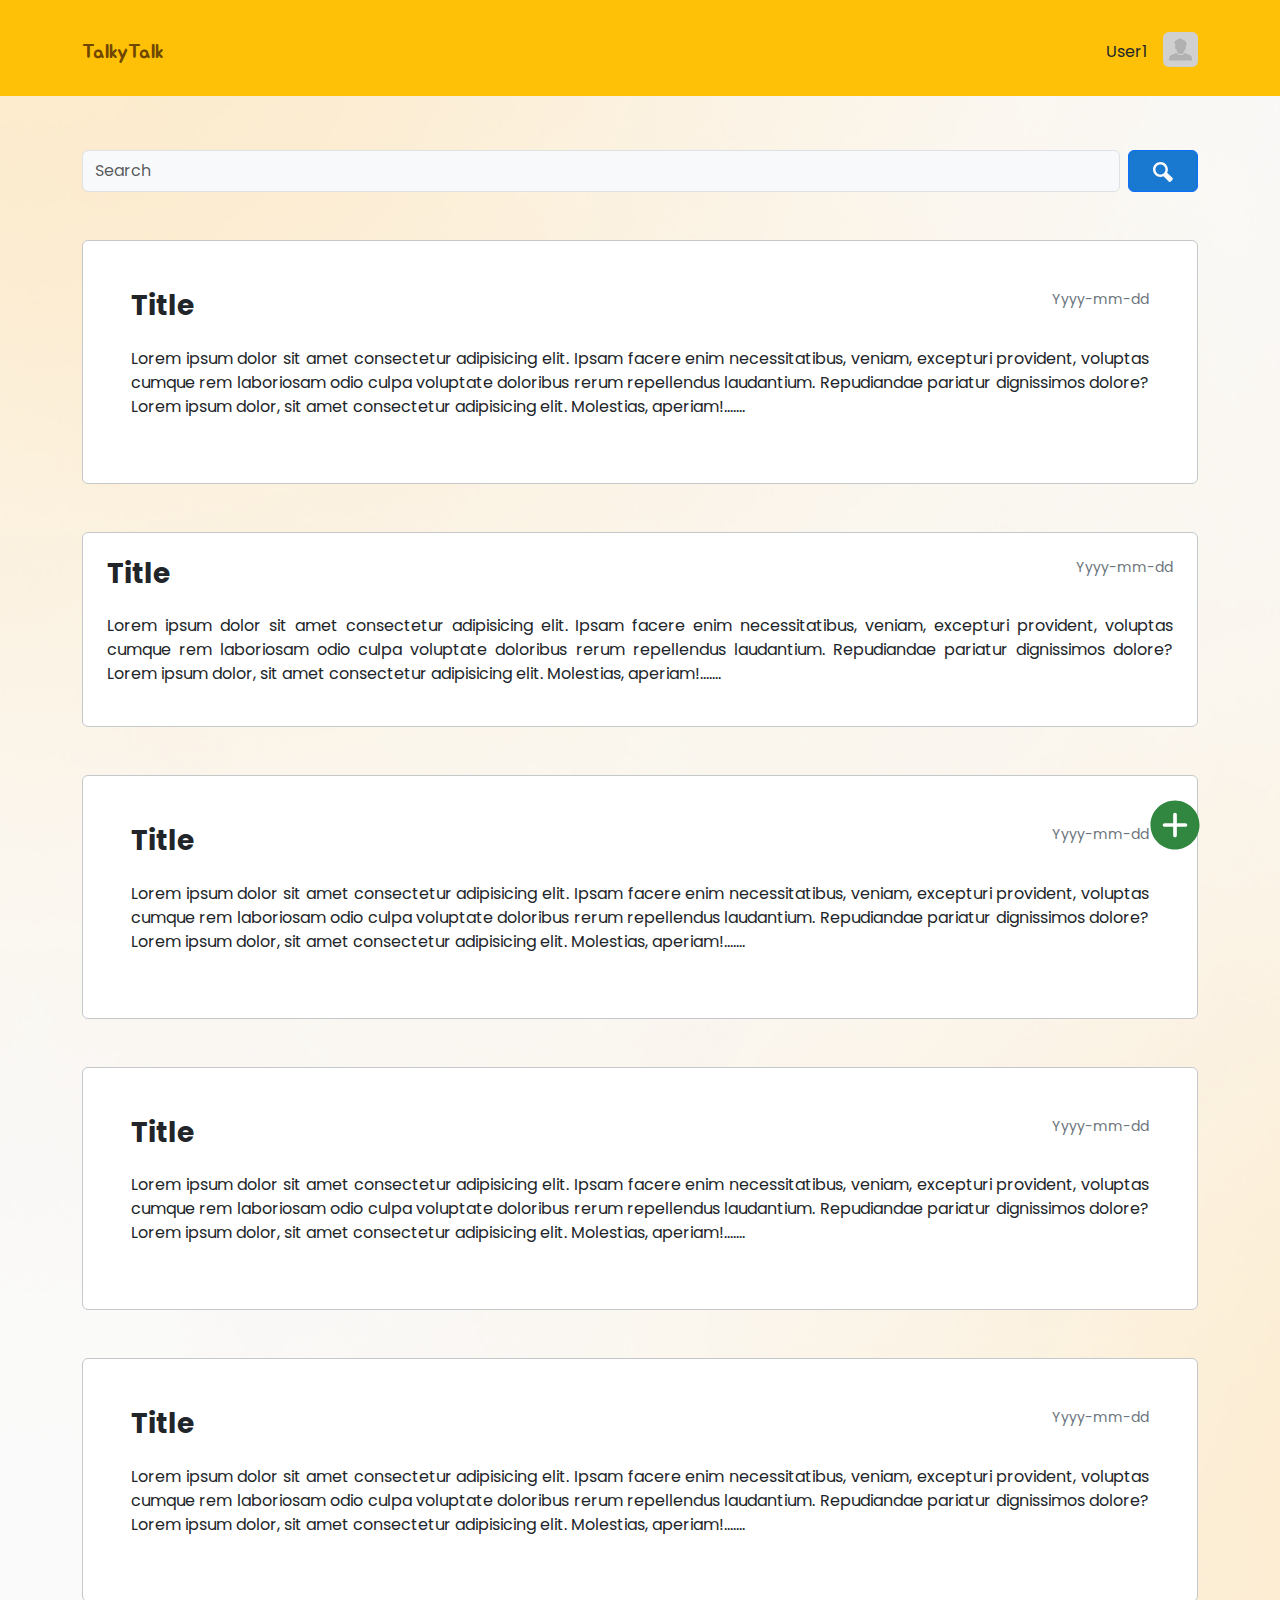
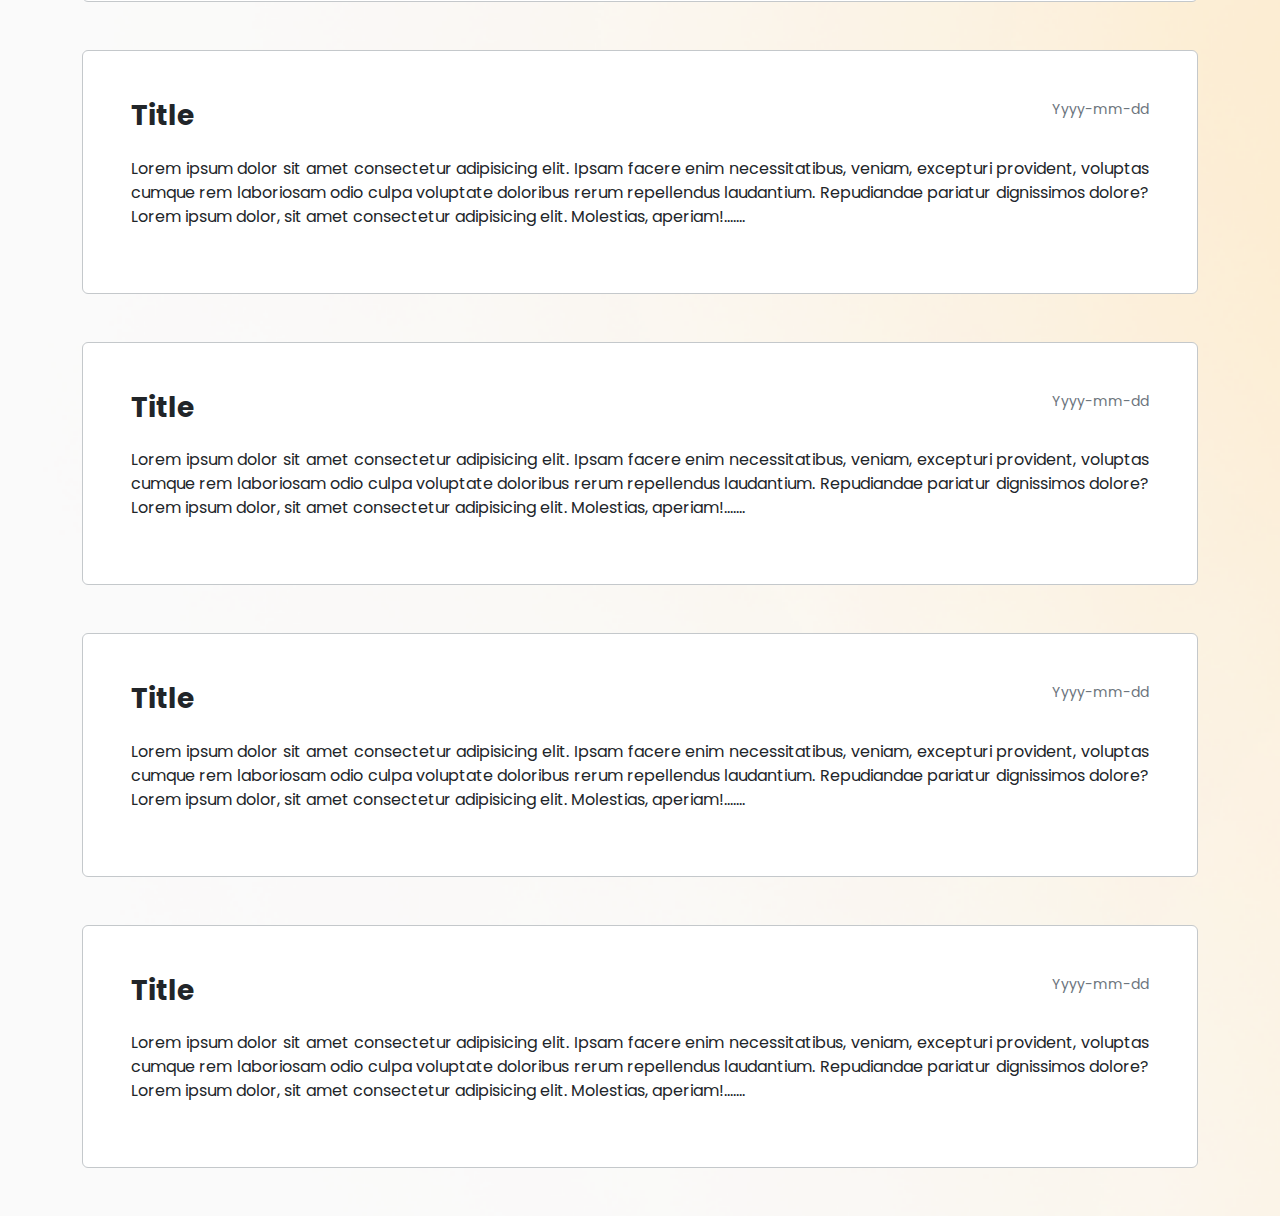
<file: TalkyTalk/App_Themes/MainTheme/index.html>
<!DOCTYPE html>
<html lang="en">
  <head>
    <meta charset="utf-8" />
    <meta name="viewport" content="width=device-width, initial-scale=1" />
    <title>TalkyTalk | Welcome!</title>
    <link
      href="https://cdn.jsdelivr.net/npm/bootstrap@5.3.3/dist/css/bootstrap.min.css"
      rel="stylesheet"
      integrity="sha384-QWTKZyjpPEjISv5WaRU9OFeRpok6YctnYmDr5pNlyT2bRjXh0JMhjY6hW+ALEwIH"
      crossorigin="anonymous"
    />
    <link rel="stylesheet" href="asset/style.css" />
  </head>
  <body class="bg-2">
    <nav class="navbar navbar-expand-lg bg-warning py-3 fixed-top">
      <div class="container">
        <button
          class="navbar-toggler"
          type="button"
          data-bs-toggle="collapse"
          data-bs-target="#navbarTogglerDemo03"
          aria-controls="navbarTogglerDemo03"
          aria-expanded="false"
          aria-label="Toggle navigation"
        >
          <span class="navbar-toggler-icon"></span>
        </button>
        <a class="navbar-brand jua dark-yellow mt-2" href="#">TalkyTalk</a>
        <div class="ms-auto mt-3 d-flex dropdown">
          <p class="me-3 mt-2">User1</p>
          <div
            class="profile-pict-sm rounded"
            data-bs-toggle="dropdown"
            aria-expanded="false"
          ></div>
          <ul class="dropdown-menu profile-dropdown text-center">
            <li>
              <a class="dropdown-item" href="#"
                ><img
                  src="asset/img/icon/user-icon.svg"
                  alt=""
                  class="me-1"
                  style="width: 20px"
                />
                Profile</a
              >
            </li>
            <li>
              <a class="dropdown-item text-danger" href="#"
                ><img
                  src="asset/img/icon/exit-icon.svg"
                  alt=""
                  class="me-1"
                  style="width: 20px"
                />
                Logout</a
              >
            </li>
          </ul>
        </div>
      </div>
    </nav>
    <a href="" class="text-decoration-none add-btn"
      ><img src="asset/img/icon/add-icon.svg" alt=""
    /></a>
    <div class="container w-100 pb-5" style="padding-top: 150px">
      <div class="d-flex" role="search" id="search-engine">
        <input
          class="form-control me-2 bg-light"
          type="search"
          placeholder="Search"
          aria-label="Search"
        />
        <button class="btn btn-primary py-2 px-4" type="submit">
          <img
            src="asset/img/icon/search-icon.svg"
            alt=""
            style="width: 20px"
          />
        </button>
      </div>

      <div
        class="post-container w-100 border border-secondary-subtle p-5 rounded bg-white mt-5"
      >
        <div class="d-flex justify-content-between">
          <h3 class="fw-bold" id="PostTitle">Title</h3>
          <small id="PostDate" class="text-secondary">Yyyy-mm-dd</small>
        </div>
        <p class="post-desc mt-3" id="PostDesc">
          Lorem ipsum dolor sit amet consectetur adipisicing elit. Ipsam facere
          enim necessitatibus, veniam, excepturi provident, voluptas cumque rem
          laboriosam odio culpa voluptate doloribus rerum repellendus
          laudantium. Repudiandae pariatur dignissimos dolore? Lorem ipsum
          dolor, sit amet consectetur adipisicing elit. Molestias, aperiam!
          Voluptatibus cum earum eos pariatur est, mollitia in alias veniam
          tempore ipsam unde dolore repudiandae obcaecati, minus tenetur, illo
          perspiciatis.
        </p>
      </div>
      <div
        class="post-container w-100 border border-secondary-subtle p-4 rounded bg-white mt-5"
      >
        <div class="d-flex justify-content-between">
          <h3 class="fw-bold" id="PostTitleLabel">Title</h3>
          <small id="PostDateLabel" class="text-secondary">Yyyy-mm-dd</small>
        </div>
        <p class="post-desc mt-3" id="PostDesc">
          Lorem ipsum dolor sit amet consectetur adipisicing elit. Ipsam facere
          enim necessitatibus, veniam, excepturi provident, voluptas cumque rem
          laboriosam odio culpa voluptate doloribus rerum repellendus
          laudantium. Repudiandae pariatur dignissimos dolore? Lorem ipsum
          dolor, sit amet consectetur adipisicing elit. Molestias, aperiam!
          Voluptatibus cum earum eos pariatur est, mollitia in alias veniam
          tempore ipsam unde dolore repudiandae obcaecati, minus tenetur, illo
          perspiciatis.
        </p>
      </div>
      <div
        class="post-container w-100 border border-secondary-subtle p-5 rounded bg-white mt-5"
      >
        <div class="d-flex justify-content-between">
          <h3 class="fw-bold" id="PostTitle">Title</h3>
          <small id="PostDate" class="text-secondary">Yyyy-mm-dd</small>
        </div>
        <p class="post-desc mt-3" id="PostDesc">
          Lorem ipsum dolor sit amet consectetur adipisicing elit. Ipsam facere
          enim necessitatibus, veniam, excepturi provident, voluptas cumque rem
          laboriosam odio culpa voluptate doloribus rerum repellendus
          laudantium. Repudiandae pariatur dignissimos dolore? Lorem ipsum
          dolor, sit amet consectetur adipisicing elit. Molestias, aperiam!
          Voluptatibus cum earum eos pariatur est, mollitia in alias veniam
          tempore ipsam unde dolore repudiandae obcaecati, minus tenetur, illo
          perspiciatis.
        </p>
      </div>
      <div
        class="post-container w-100 border border-secondary-subtle p-5 rounded bg-white mt-5"
      >
        <div class="d-flex justify-content-between">
          <h3 class="fw-bold" id="PostTitle">Title</h3>
          <small id="PostDate" class="text-secondary">Yyyy-mm-dd</small>
        </div>
        <p class="post-desc mt-3" id="PostDesc">
          Lorem ipsum dolor sit amet consectetur adipisicing elit. Ipsam facere
          enim necessitatibus, veniam, excepturi provident, voluptas cumque rem
          laboriosam odio culpa voluptate doloribus rerum repellendus
          laudantium. Repudiandae pariatur dignissimos dolore? Lorem ipsum
          dolor, sit amet consectetur adipisicing elit. Molestias, aperiam!
          Voluptatibus cum earum eos pariatur est, mollitia in alias veniam
          tempore ipsam unde dolore repudiandae obcaecati, minus tenetur, illo
          perspiciatis.
        </p>
      </div>
      <div
        class="post-container w-100 border border-secondary-subtle p-5 rounded bg-white mt-5"
      >
        <div class="d-flex justify-content-between">
          <h3 class="fw-bold" id="PostTitle">Title</h3>
          <small id="PostDate" class="text-secondary">Yyyy-mm-dd</small>
        </div>
        <p class="post-desc mt-3" id="PostDesc">
          Lorem ipsum dolor sit amet consectetur adipisicing elit. Ipsam facere
          enim necessitatibus, veniam, excepturi provident, voluptas cumque rem
          laboriosam odio culpa voluptate doloribus rerum repellendus
          laudantium. Repudiandae pariatur dignissimos dolore? Lorem ipsum
          dolor, sit amet consectetur adipisicing elit. Molestias, aperiam!
          Voluptatibus cum earum eos pariatur est, mollitia in alias veniam
          tempore ipsam unde dolore repudiandae obcaecati, minus tenetur, illo
          perspiciatis.
        </p>
      </div>
      <div
        class="post-container w-100 border border-secondary-subtle p-5 rounded bg-white mt-5"
      >
        <div class="d-flex justify-content-between">
          <h3 class="fw-bold" id="PostTitle">Title</h3>
          <small id="PostDate" class="text-secondary">Yyyy-mm-dd</small>
        </div>
        <p class="post-desc mt-3" id="PostDesc">
          Lorem ipsum dolor sit amet consectetur adipisicing elit. Ipsam facere
          enim necessitatibus, veniam, excepturi provident, voluptas cumque rem
          laboriosam odio culpa voluptate doloribus rerum repellendus
          laudantium. Repudiandae pariatur dignissimos dolore? Lorem ipsum
          dolor, sit amet consectetur adipisicing elit. Molestias, aperiam!
          Voluptatibus cum earum eos pariatur est, mollitia in alias veniam
          tempore ipsam unde dolore repudiandae obcaecati, minus tenetur, illo
          perspiciatis.
        </p>
      </div>
      <div
        class="post-container w-100 border border-secondary-subtle p-5 rounded bg-white mt-5"
      >
        <div class="d-flex justify-content-between">
          <h3 class="fw-bold" id="PostTitle">Title</h3>
          <small id="PostDate" class="text-secondary">Yyyy-mm-dd</small>
        </div>
        <p class="post-desc mt-3" id="PostDesc">
          Lorem ipsum dolor sit amet consectetur adipisicing elit. Ipsam facere
          enim necessitatibus, veniam, excepturi provident, voluptas cumque rem
          laboriosam odio culpa voluptate doloribus rerum repellendus
          laudantium. Repudiandae pariatur dignissimos dolore? Lorem ipsum
          dolor, sit amet consectetur adipisicing elit. Molestias, aperiam!
          Voluptatibus cum earum eos pariatur est, mollitia in alias veniam
          tempore ipsam unde dolore repudiandae obcaecati, minus tenetur, illo
          perspiciatis.
        </p>
      </div>
      <div
        class="post-container w-100 border border-secondary-subtle p-5 rounded bg-white mt-5"
      >
        <div class="d-flex justify-content-between">
          <h3 class="fw-bold" id="PostTitle">Title</h3>
          <small id="PostDate" class="text-secondary">Yyyy-mm-dd</small>
        </div>
        <p class="post-desc mt-3" id="PostDesc">
          Lorem ipsum dolor sit amet consectetur adipisicing elit. Ipsam facere
          enim necessitatibus, veniam, excepturi provident, voluptas cumque rem
          laboriosam odio culpa voluptate doloribus rerum repellendus
          laudantium. Repudiandae pariatur dignissimos dolore? Lorem ipsum
          dolor, sit amet consectetur adipisicing elit. Molestias, aperiam!
          Voluptatibus cum earum eos pariatur est, mollitia in alias veniam
          tempore ipsam unde dolore repudiandae obcaecati, minus tenetur, illo
          perspiciatis.
        </p>
      </div>
      <div
        class="post-container w-100 border border-secondary-subtle p-5 rounded bg-white mt-5"
      >
        <div class="d-flex justify-content-between">
          <h3 class="fw-bold" id="PostTitle">Title</h3>
          <small id="PostDate" class="text-secondary">Yyyy-mm-dd</small>
        </div>
        <p class="post-desc mt-3" id="PostDesc">
          Lorem ipsum dolor sit amet consectetur adipisicing elit. Ipsam facere
          enim necessitatibus, veniam, excepturi provident, voluptas cumque rem
          laboriosam odio culpa voluptate doloribus rerum repellendus
          laudantium. Repudiandae pariatur dignissimos dolore? Lorem ipsum
          dolor, sit amet consectetur adipisicing elit. Molestias, aperiam!
          Voluptatibus cum earum eos pariatur est, mollitia in alias veniam
          tempore ipsam unde dolore repudiandae obcaecati, minus tenetur, illo
          perspiciatis.
        </p>
      </div>
    </div>
    <script
      src="https://cdn.jsdelivr.net/npm/bootstrap@5.3.3/dist/js/bootstrap.bundle.min.js"
      integrity="sha384-YvpcrYf0tY3lHB60NNkmXc5s9fDVZLESaAA55NDzOxhy9GkcIdslK1eN7N6jIeHz"
      crossorigin="anonymous"
    ></script>
    <script src="script.js"></script>
  </body>
</html>
</file>
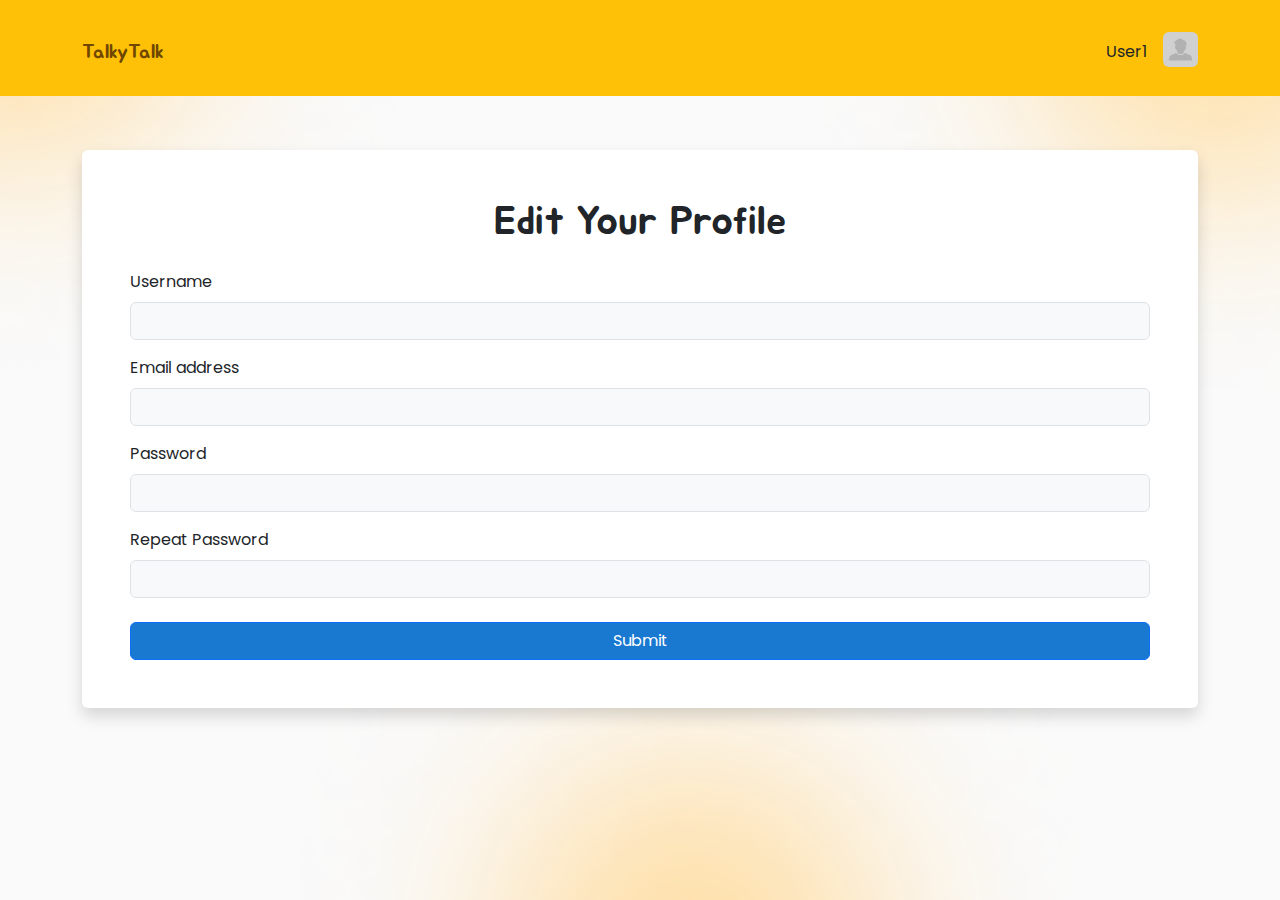
<file: TalkyTalk/App_Themes/MainTheme/edit_profile.html>
<!DOCTYPE html>
<html lang="en">
  <head>
    <meta charset="utf-8" />
    <meta name="viewport" content="width=device-width, initial-scale=1" />
    <title>Edit your profile here!</title>
    <link
      href="https://cdn.jsdelivr.net/npm/bootstrap@5.3.3/dist/css/bootstrap.min.css"
      rel="stylesheet"
      integrity="sha384-QWTKZyjpPEjISv5WaRU9OFeRpok6YctnYmDr5pNlyT2bRjXh0JMhjY6hW+ALEwIH"
      crossorigin="anonymous"
    />
    <link rel="stylesheet" href="asset/style.css" />
  </head>
  <body class="bg-1">
    <nav class="navbar navbar-expand-lg bg-warning py-3 fixed-top">
      <div class="container">
        <button
          class="navbar-toggler"
          type="button"
          data-bs-toggle="collapse"
          data-bs-target="#navbarTogglerDemo03"
          aria-controls="navbarTogglerDemo03"
          aria-expanded="false"
          aria-label="Toggle navigation"
        >
          <span class="navbar-toggler-icon"></span>
        </button>
        <a class="navbar-brand jua dark-yellow mt-2" href="#">TalkyTalk</a>
        <div class="ms-auto mt-3 d-flex dropdown">
          <p class="me-3 mt-2">User1</p>
          <div
            class="profile-pict-sm rounded"
            data-bs-toggle="dropdown"
            aria-expanded="false"
          ></div>
          <ul class="dropdown-menu profile-dropdown text-center">
            <li>
              <a class="dropdown-item" href="#"
                ><img
                  src="asset/img/icon/user-icon.svg"
                  alt=""
                  class="me-1"
                  style="width: 20px"
                />
                Profile</a
              >
            </li>
            <li>
              <a class="dropdown-item text-danger" href="#"
                ><img
                  src="asset/img/icon/exit-icon.svg"
                  alt=""
                  class="me-1"
                  style="width: 20px"
                />
                Logout</a
              >
            </li>
          </ul>
        </div>
      </div>
    </nav>
    <div class="container w-100 pb-5" style="padding-top: 150px">
      <section id="edit-profile" class="bg-white rounded shadow p-5">
        <h1 class="jua text-center">Edit Your Profile</h1>
        <form>
          <div class="mb-3 mt-4">
            <label for="username" class="form-label">Username</label>
            <input
              type="Text"
              class="form-control text-bg-light"
              id="UsernameTxt"
            />
          </div>
          <div class="mb-3">
            <label for="email" class="form-label">Email address</label>
            <input
              type="email"
              class="form-control text-bg-light"
              id="EmailTxt"
            />
          </div>
          <div class="mb-3">
            <label for="password" class="form-label">Password</label>
            <input
              type="password"
              class="form-control text-bg-light"
              id="PasswordTxt"
            />
          </div>
          <div class="mb-3">
            <label for="repeat-password" class="form-label"
              >Repeat Password</label
            >
            <input
              type="password"
              class="form-control text-bg-light"
              id="RepeatPasswordTxt"
            />
          </div>
          <button
            type="submit"
            class="btn btn-primary w-100 mt-2"
            id="SubmitBtn"
          >
            Submit
          </button>
        </form>
      </section>
    </div>
    <script
      src="https://cdn.jsdelivr.net/npm/bootstrap@5.3.3/dist/js/bootstrap.bundle.min.js"
      integrity="sha384-YvpcrYf0tY3lHB60NNkmXc5s9fDVZLESaAA55NDzOxhy9GkcIdslK1eN7N6jIeHz"
      crossorigin="anonymous"
    ></script>
  </body>
</html>
</file>
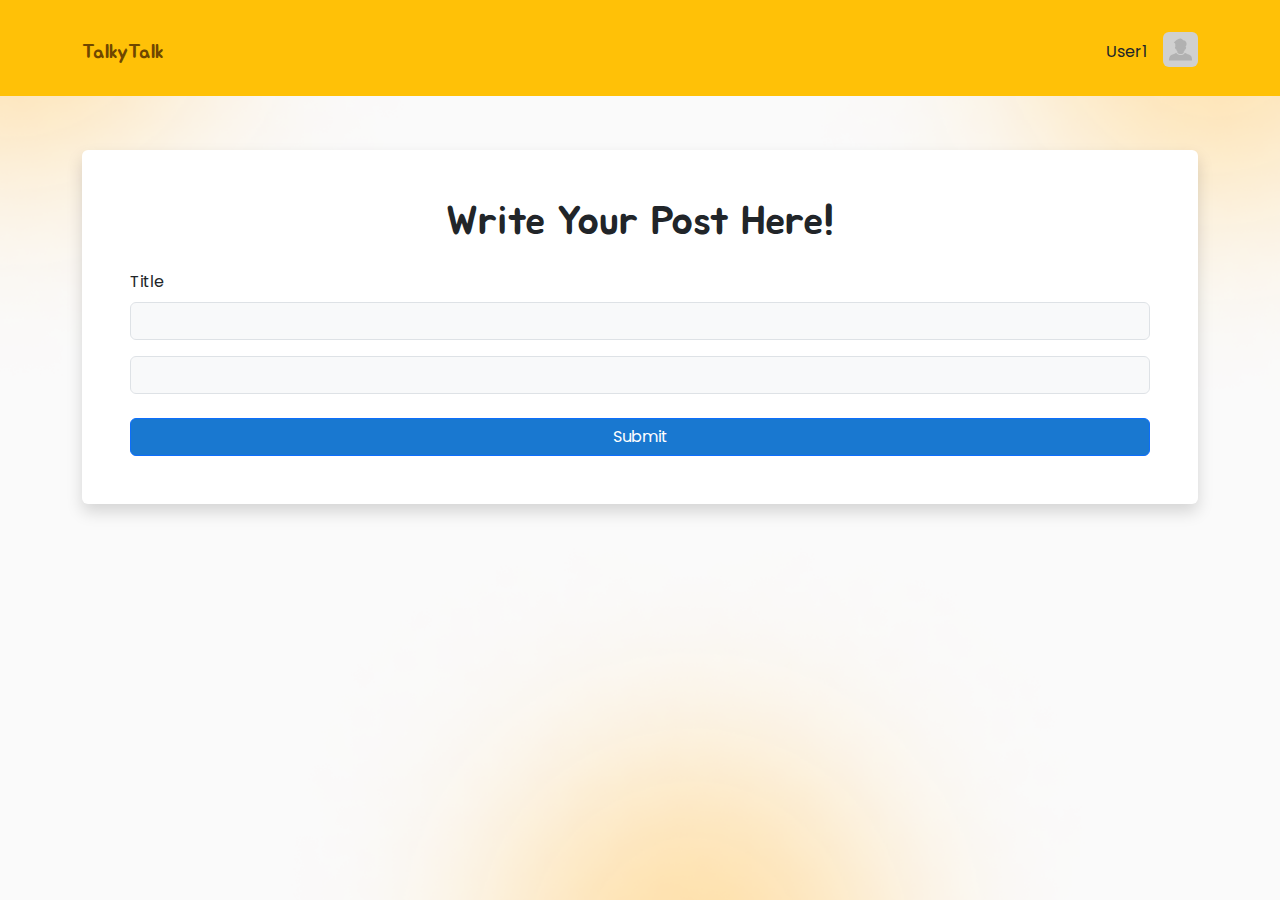
<file: TalkyTalk/App_Themes/MainTheme/post_form.html>
<!DOCTYPE html>
<html lang="en">
  <head>
    <meta charset="utf-8" />
    <meta name="viewport" content="width=device-width, initial-scale=1" />
    <title>Write your post right now!</title>
    <link
      href="https://cdn.jsdelivr.net/npm/bootstrap@5.3.3/dist/css/bootstrap.min.css"
      rel="stylesheet"
      integrity="sha384-QWTKZyjpPEjISv5WaRU9OFeRpok6YctnYmDr5pNlyT2bRjXh0JMhjY6hW+ALEwIH"
      crossorigin="anonymous"
    />
    <link rel="stylesheet" href="asset/style.css" />
  </head>
  <body class="bg-1">
    <nav class="navbar navbar-expand-lg bg-warning py-3 fixed-top">
      <div class="container">
        <button
          class="navbar-toggler"
          type="button"
          data-bs-toggle="collapse"
          data-bs-target="#navbarTogglerDemo03"
          aria-controls="navbarTogglerDemo03"
          aria-expanded="false"
          aria-label="Toggle navigation"
        >
          <span class="navbar-toggler-icon"></span>
        </button>
        <a class="navbar-brand jua dark-yellow mt-2" href="#">TalkyTalk</a>
        <div class="ms-auto mt-3 d-flex dropdown">
          <p class="me-3 mt-2">User1</p>
          <div
            class="profile-pict-sm rounded"
            data-bs-toggle="dropdown"
            aria-expanded="false"
          ></div>
          <ul class="dropdown-menu profile-dropdown text-center">
            <li>
              <a class="dropdown-item" href="#"
                ><img
                  src="asset/img/icon/user-icon.svg"
                  alt=""
                  class="me-1"
                  style="width: 20px"
                />
                Profile</a
              >
            </li>
            <li>
              <a class="dropdown-item text-danger" href="#"
                ><img
                  src="asset/img/icon/exit-icon.svg"
                  alt=""
                  class="me-1"
                  style="width: 20px"
                />
                Logout</a
              >
            </li>
          </ul>
        </div>
      </div>
    </nav>
    <div class="container w-100 pb-5" style="padding-top: 150px">
      <section id="edit-profile" class="bg-white rounded shadow p-5">
        <h1 class="jua text-center">Write Your Post Here!</h1>
        <form>
          <div class="mb-3 mt-4">
            <label for="username" class="form-label">Title</label>
            <input
              type="text"
              class="form-control text-bg-light"
              id="TitleTxt"
            />
          </div>
          <div class="mb-3">
            <!-- Make this multiline input -->
            <input
              type="text"
              class="form-control text-bg-light"
              id="DescTxt"
            />
          </div>
          <button
            type="submit"
            class="btn btn-primary w-100 mt-2"
            id="submitBtn"
          >
            Submit
          </button>
        </form>
      </section>
    </div>
    <script
      src="https://cdn.jsdelivr.net/npm/bootstrap@5.3.3/dist/js/bootstrap.bundle.min.js"
      integrity="sha384-YvpcrYf0tY3lHB60NNkmXc5s9fDVZLESaAA55NDzOxhy9GkcIdslK1eN7N6jIeHz"
      crossorigin="anonymous"
    ></script>
  </body>
</html>
</file>
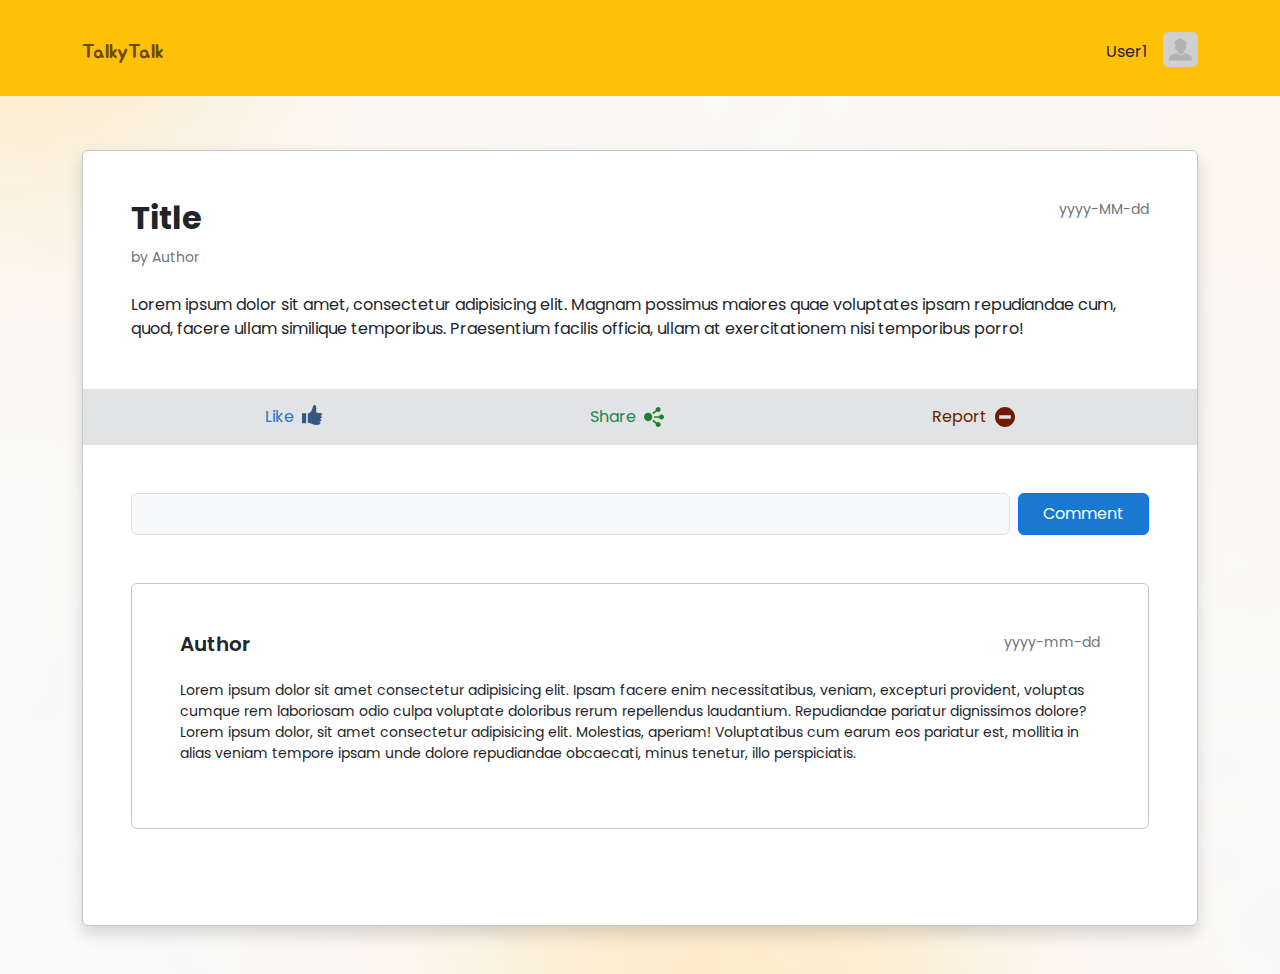
<file: TalkyTalk/App_Themes/MainTheme/user_post.html>
<!DOCTYPE html>
<html lang="en">
  <head>
    <meta charset="utf-8" />
    <meta name="viewport" content="width=device-width, initial-scale=1" />
    <title>TalkyTalk | Welcome!</title>
    <link
      href="https://cdn.jsdelivr.net/npm/bootstrap@5.3.3/dist/css/bootstrap.min.css"
      rel="stylesheet"
      integrity="sha384-QWTKZyjpPEjISv5WaRU9OFeRpok6YctnYmDr5pNlyT2bRjXh0JMhjY6hW+ALEwIH"
      crossorigin="anonymous"
    />
    <link rel="stylesheet" href="asset/style.css" />
  </head>
  <body class="bg-2">
    <nav class="navbar navbar-expand-lg bg-warning py-3 fixed-top">
      <div class="container">
        <button
          class="navbar-toggler"
          type="button"
          data-bs-toggle="collapse"
          data-bs-target="#navbarTogglerDemo03"
          aria-controls="navbarTogglerDemo03"
          aria-expanded="false"
          aria-label="Toggle navigation"
        >
          <span class="navbar-toggler-icon"></span>
        </button>
        <a class="navbar-brand jua dark-yellow mt-2" href="#">TalkyTalk</a>
        <div class="ms-auto mt-3 d-flex dropdown">
          <p class="me-3 mt-2">User1</p>
          <div
            class="profile-pict-sm rounded"
            data-bs-toggle="dropdown"
            aria-expanded="false"
          ></div>
          <ul class="dropdown-menu profile-dropdown text-center">
            <li>
              <a class="dropdown-item" href="#"
                ><img
                  src="asset/img/icon/user-icon.svg"
                  alt=""
                  class="me-1"
                  style="width: 20px"
                />
                Profile</a
              >
            </li>
            <li>
              <a class="dropdown-item text-danger" href="#"
                ><img
                  src="asset/img/icon/exit-icon.svg"
                  alt=""
                  class="me-1"
                  style="width: 20px"
                />
                Logout</a
              >
            </li>
          </ul>
        </div>
      </div>
    </nav>
    <div class="container w-100 pb-5" style="padding-top: 150px">
      <div
        class="user-post-container w-100 bg-white border border-secondary-subtle shadow py-5 rounded"
      >
        <div class="container px-5">
          <div class="d-flex justify-content-between">
            <h2 class="fw-bold">Title</h2>
            <small class="text-secondary">yyyy-MM-dd</small>
          </div>
          <small class="text-secondary">by Author</small>
          <p class="user-post-desc mt-4" id="DescTxt">
            Lorem ipsum dolor sit amet, consectetur adipisicing elit. Magnam
            possimus maiores quae voluptates ipsam repudiandae cum, quod, facere
            ullam similique temporibus. Praesentium facilis officia, ullam at
            exercitationem nisi temporibus porro!
          </p>
        </div>
        <div
          class="post-action container px-5 py-3 mt-5 bg-secondary-subtle d-flex justify-content-around"
        >
          <div class="d-flex">
            <a href="#" class="text-decoration-none text-primary" id="ShareBtn"
              >Like
            </a>
            <img
              src="asset/img/icon/like-icon.svg"
              alt=""
              class="ms-2 mb-1"
              style="width: 20px"
            />
          </div>
          <div class="d-flex">
            <a href="#" class="text-decoration-none text-success" id="ShareBtn"
              >Share
            </a>
            <img
              src="asset/img/icon/share-icon.svg"
              alt=""
              class="ms-2"
              style="width: 20px"
            />
          </div>
          <div class="d-flex">
            <button
              type="button"
              class="text-decoration-none text-danger border-0"
              data-bs-toggle="modal"
              data-bs-target="#ReportModal"
              id="ReportBtn"
            >
              Report
            </button>
            <img
              src="asset/img/icon/report-icon.svg"
              alt=""
              class="ms-2"
              style="width: 20px"
            />
          </div>
        </div>
        <div class="container p-5">
          <div class="d-flex">
            <input
              class="form-control me-2 bg-light"
              type="text"
              id="CommentTxt"
            />
            <!--Make this multiline -->
            <button
              class="btn btn-primary py-2 px-4"
              type="submit"
              id="CommentBtn"
            >
              Comment
            </button>
          </div>
          <div
            class="post-container border border-secondary-subtle p-5 rounded bg-white mt-5"
          >
            <div class="d-flex justify-content-between">
              <h5 class="fw-semibold" id="CommentAuthorLabel">Author</h5>
              <small
                class="text-secondary"
                class="comment-date"
                id="CommentDateLabel"
                >yyyy-mm-dd</small
              >
            </div>
            <p class="comment-desc mt-3" id="CommentLabel">
              Lorem ipsum dolor sit amet consectetur adipisicing elit. Ipsam
              facere enim necessitatibus, veniam, excepturi provident, voluptas
              cumque rem laboriosam odio culpa voluptate doloribus rerum
              repellendus laudantium. Repudiandae pariatur dignissimos dolore?
              Lorem ipsum dolor, sit amet consectetur adipisicing elit.
              Molestias, aperiam! Voluptatibus cum earum eos pariatur est,
              mollitia in alias veniam tempore ipsam unde dolore repudiandae
              obcaecati, minus tenetur, illo perspiciatis.
            </p>
          </div>
        </div>
      </div>
    </div>
    <div
      class="modal fade"
      id="ReportModal"
      tabindex="-1"
      aria-labelledby="ReportLabel"
      aria-hidden="true"
    >
      <div class="modal-dialog">
        <div class="modal-content">
          <div class="modal-header">
            <h1 class="modal-title fs-5 jua" id="ReportLabel">Report</h1>
          </div>
          <div class="modal-body">
            <!-- <div class="mb-3">
              <label for="TitleTxt" class="form-label">Title</label>
              <input
                type="text"
                class="form-control text-bg-light"
                id="TitleTxt"
              />
            </div> -->
            <div class="mb-3">
              <input
                type="text"
                class="form-control text-bg-light"
                id="ReportDescTxt"
              />
              <!-- Make it multiline -->
            </div>
          </div>
          <div class="modal-footer">
            <button
              type="button"
              class="btn btn-secondary"
              data-bs-dismiss="modal"
            >
              Close
            </button>
            <button type="button" class="btn btn-primary">Submit</button>
          </div>
        </div>
      </div>
    </div>
    <script
      src="https://cdn.jsdelivr.net/npm/bootstrap@5.3.3/dist/js/bootstrap.bundle.min.js"
      integrity="sha384-YvpcrYf0tY3lHB60NNkmXc5s9fDVZLESaAA55NDzOxhy9GkcIdslK1eN7N6jIeHz"
      crossorigin="anonymous"
    ></script>
    <script src="script.js"></script>
  </body>
</html>
</file>
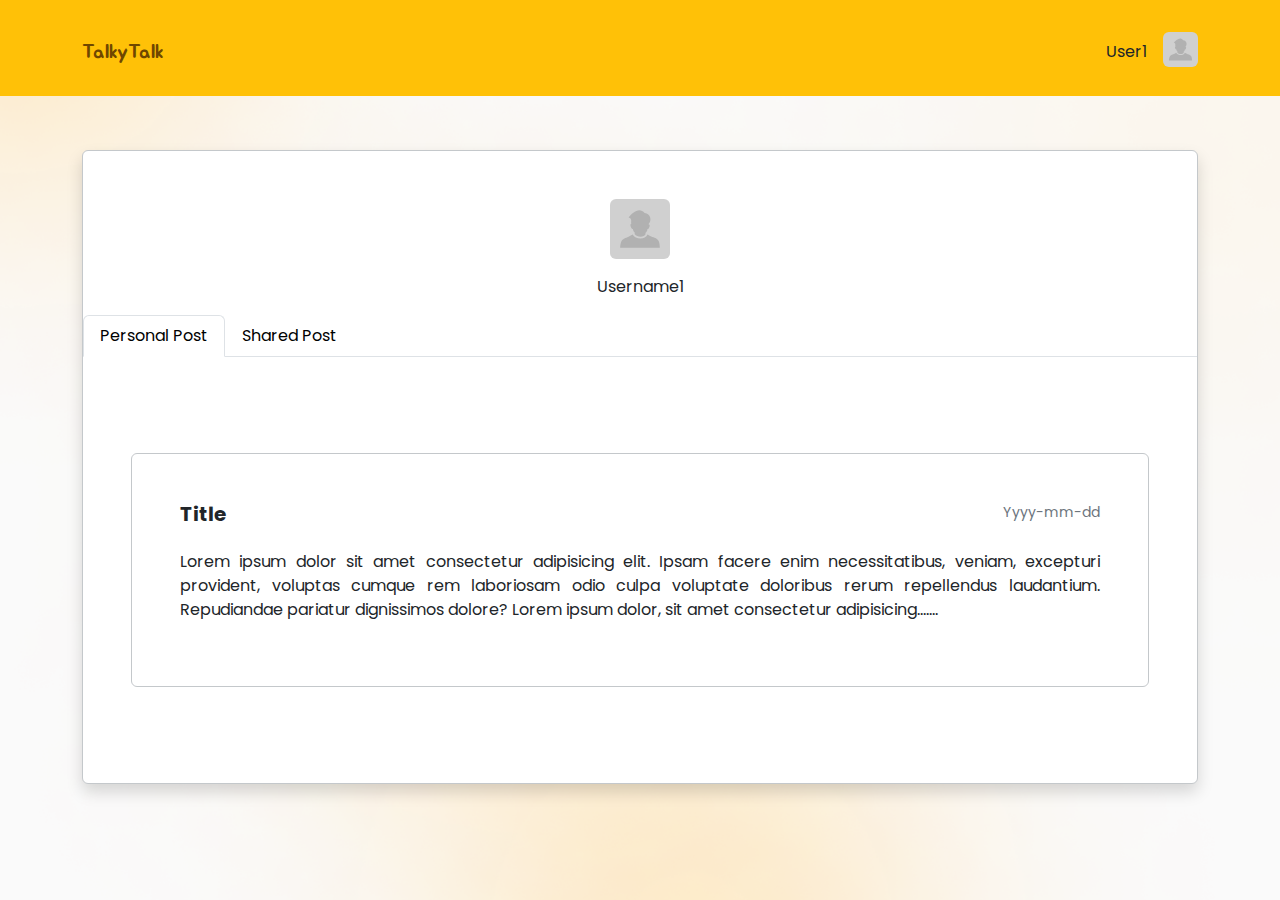
<file: TalkyTalk/App_Themes/MainTheme/user_profile.html>
<!DOCTYPE html>
<html lang="en">
  <head>
    <meta charset="utf-8" />
    <meta name="viewport" content="width=device-width, initial-scale=1" />
    <title>TalkyTalk | Welcome!</title>
    <link
      href="https://cdn.jsdelivr.net/npm/bootstrap@5.3.3/dist/css/bootstrap.min.css"
      rel="stylesheet"
      integrity="sha384-QWTKZyjpPEjISv5WaRU9OFeRpok6YctnYmDr5pNlyT2bRjXh0JMhjY6hW+ALEwIH"
      crossorigin="anonymous"
    />
    <link rel="stylesheet" href="asset/style.css" />
  </head>
  <body class="bg-2">
    <nav class="navbar navbar-expand-lg bg-warning py-3 fixed-top">
      <div class="container">
        <button
          class="navbar-toggler"
          type="button"
          data-bs-toggle="collapse"
          data-bs-target="#navbarTogglerDemo03"
          aria-controls="navbarTogglerDemo03"
          aria-expanded="false"
          aria-label="Toggle navigation"
        >
          <span class="navbar-toggler-icon"></span>
        </button>
        <a class="navbar-brand jua dark-yellow mt-2" href="#">TalkyTalk</a>
        <div class="ms-auto mt-3 d-flex dropdown">
          <p class="me-3 mt-2">User1</p>
          <div
            class="profile-pict-sm rounded"
            data-bs-toggle="dropdown"
            aria-expanded="false"
          ></div>
          <ul class="dropdown-menu profile-dropdown text-center">
            <li>
              <a class="dropdown-item" href="#"
                ><img
                  src="asset/img/icon/user-icon.svg"
                  alt=""
                  class="me-1"
                  style="width: 20px"
                />
                Profile</a
              >
            </li>
            <li>
              <a class="dropdown-item text-danger" href="#"
                ><img
                  src="asset/img/icon/exit-icon.svg"
                  alt=""
                  class="me-1"
                  style="width: 20px"
                />
                Logout</a
              >
            </li>
          </ul>
        </div>
      </div>
    </nav>
    <div class="container w-100 pb-5" style="padding-top: 150px">
      <div
        class="user-profile-container w-100 bg-white border border-secondary-subtle shadow py-5 rounded"
      >
        <div class="container px-5">
          <div
            class="d-flex justify-content-center align-items-center flex-column"
          >
            <div class="profile-pict-lg rounded"></div>
            <p class="profile-username mt-3" id="ProfileUsernameLabel">
              Username1
            </p>
          </div>
        </div>
        <ul class="nav nav-tabs" id="myTab" role="tablist">
          <li class="nav-item" role="presentation">
            <button
              class="nav-link text-black active"
              id="personal-post"
              data-bs-toggle="tab"
              data-bs-target="#personal-post-tab-pane"
              type="button"
              role="tab"
              aria-controls="personal-post-tab-pane"
              aria-selected="true"
            >
              Personal Post
            </button>
          </li>
          <li class="nav-item" role="presentation">
            <button
              class="nav-link text-black"
              id="shared-post-tab"
              data-bs-toggle="tab"
              data-bs-target="#shared-post-tab-pane"
              type="button"
              role="tab"
              aria-controls="shared-post-tab-pane"
              aria-selected="false"
            >
              Shared Post
            </button>
          </li>
        </ul>
        <div class="tab-content" id="myTabContent">
          <div
            class="tab-pane fade show active"
            id="personal-post-tab-pane"
            role="tabpanel"
            aria-labelledby="personal-post-tab"
            tabindex="0"
          >
            <div class="container p-5">
              <div
                class="post-container w-100 border border-secondary-subtle p-5 rounded bg-white mt-5"
              >
                <div class="d-flex justify-content-between">
                  <h3 class="fw-bold fs-5" id="PostTitle">Title</h3>
                  <small id="PostDate" class="text-secondary">Yyyy-mm-dd</small>
                </div>
                <p class="post-desc fs-6 mt-3" id="PostDesc">
                  Lorem ipsum dolor sit amet consectetur adipisicing elit. Ipsam
                  facere enim necessitatibus, veniam, excepturi provident,
                  voluptas cumque rem laboriosam odio culpa voluptate doloribus
                  rerum repellendus laudantium. Repudiandae pariatur dignissimos
                  dolore? Lorem ipsum dolor, sit amet consectetur adipisicing
                  elit. Molestias, aperiam! Voluptatibus cum earum eos pariatur
                  est, mollitia in alias veniam tempore ipsam unde dolore
                  repudiandae obcaecati, minus tenetur, illo perspiciatis.
                </p>
              </div>
            </div>
          </div>
          <div
            class="tab-pane fade"
            id="shared-post-tab-pane"
            role="tabpanel"
            aria-labelledby="shared-post-tab"
            tabindex="0"
          >
            <div class="container p-5">
              <div
                class="post-container w-100 border border-secondary-subtle p-5 rounded bg-white mt-5"
              >
                <div class="d-flex justify-content-between">
                  <h3 class="fw-bold fs-5" id="PostTitle">Title</h3>
                  <small id="PostDate" class="text-secondary">Yyyy-mm-dd</small>
                </div>
                <p class="post-desc fs-6 mt-3" id="PostDesc">
                  Lorem ipsum dolor sit amet consectetur adipisicing elit. Ipsam
                  facere enim necessitatibus, veniam, excepturi provident,
                  voluptas cumque rem laboriosam odio culpa voluptate doloribus
                  rerum repellendus laudantium. Repudiandae pariatur dignissimos
                  dolore? Lorem ipsum dolor, sit amet consectetur adipisicing
                  elit. Molestias, aperiam! Voluptatibus cum earum eos pariatur
                  est, mollitia in alias veniam tempore ipsam unde dolore
                  repudiandae obcaecati, minus tenetur, illo perspiciatis.
                </p>
              </div>
            </div>
          </div>
        </div>
      </div>
    </div>
    <script
      src="https://cdn.jsdelivr.net/npm/bootstrap@5.3.3/dist/js/bootstrap.bundle.min.js"
      integrity="sha384-YvpcrYf0tY3lHB60NNkmXc5s9fDVZLESaAA55NDzOxhy9GkcIdslK1eN7N6jIeHz"
      crossorigin="anonymous"
    ></script>
    <script src="script.js"></script>
  </body>
</html>
</file>
<file: TalkyTalk/App_Themes/MainTheme/asset/style.css>
@import url('https://fonts.googleapis.com/css2?family=Jua&display=swap');
@import url('https://fonts.googleapis.com/css2?family=Poppins:ital,wght@0,100;0,200;0,300;0,400;0,500;0,600;0,700;0,800;0,900;1,100;1,200;1,300;1,400;1,500;1,600;1,700;1,800;1,900&display=swap');

* {
    box-sizing: border-box;
    margin: 0;
    padding: 0;
    font-family: Poppins, serif, sans-serif;
}

.w-100 {
    width: 100%;
}

.w-50 {
    width: 50%;
}

.h-100vh {
    height: 100vh;
}

.h-120vh {
    height: 120vh;
}

.jua {
    font-family: Jua, serif, sans-serif;
}

.resize-none {
    resize: none;
}

.bg-none {
    background: none;
}

.pointer {
    cursor: pointer;
}

.btn-primary {
    background: #1978d0;
}

.text-primary {
    color: #1978d0 !important;
}

.text-danger {
    color: #6F1B00 !important;
}

.text-warning {
    color: #6E4700 !important;
}

.text-validator {
    color: #c81414;
    font-size: 12px;
}

.text-sm {
    font-size:12px;
}

.bg-warning {
    background: #FFBF4A;
}

.profile-pict-sm {
    width: 35px;
    height: 35px;
}

.profile-pict-sm, .profile-pict-lg {
    background: url("img//icon/avatar-icon.svg") !important;
    background-size: cover;
}

.add-btn {
    position: fixed;
    right: 80px;
    bottom: 50px;
}

.add-btn img {
    width: 50px;
    transition: transform .3s ease-in-out;
}

.add-btn img:hover {
    transform: rotate(-135deg);
}

/* Signup and signin page */

.bg-1 {
    background: url("img/backgrounds/bg-1.png");
    background-size: cover;
}

#talkytalk-img {
    width: 50%;
}

#signup, #signin {
    width: 45%;
    padding: 60px 80px;
    transition: opacity 0.3s ease-in-out;
}

#signin {
    opacity: 0;
}

/* Home page */

.bg-2 {
    background: url("img/backgrounds/bg-2.png");
    background-size: cover;
}

.dark-yellow {
    color: #6F4700;
}

.dark-yellow:hover {
    color: #452b00;
}

.dropdown {
    cursor: pointer;
}

.profile-dropdown {
    left: -60% !important;
}

.post-desc {
    text-align: justify;
}

/* User post page */

.comment-date, .comment-desc {
    font-size: 14px;
}

.profile-pict-lg {
    width: 60px;
    height: 60px;
    background: gray;
}

#ReportBtn {
    background: none;
}
</file>
